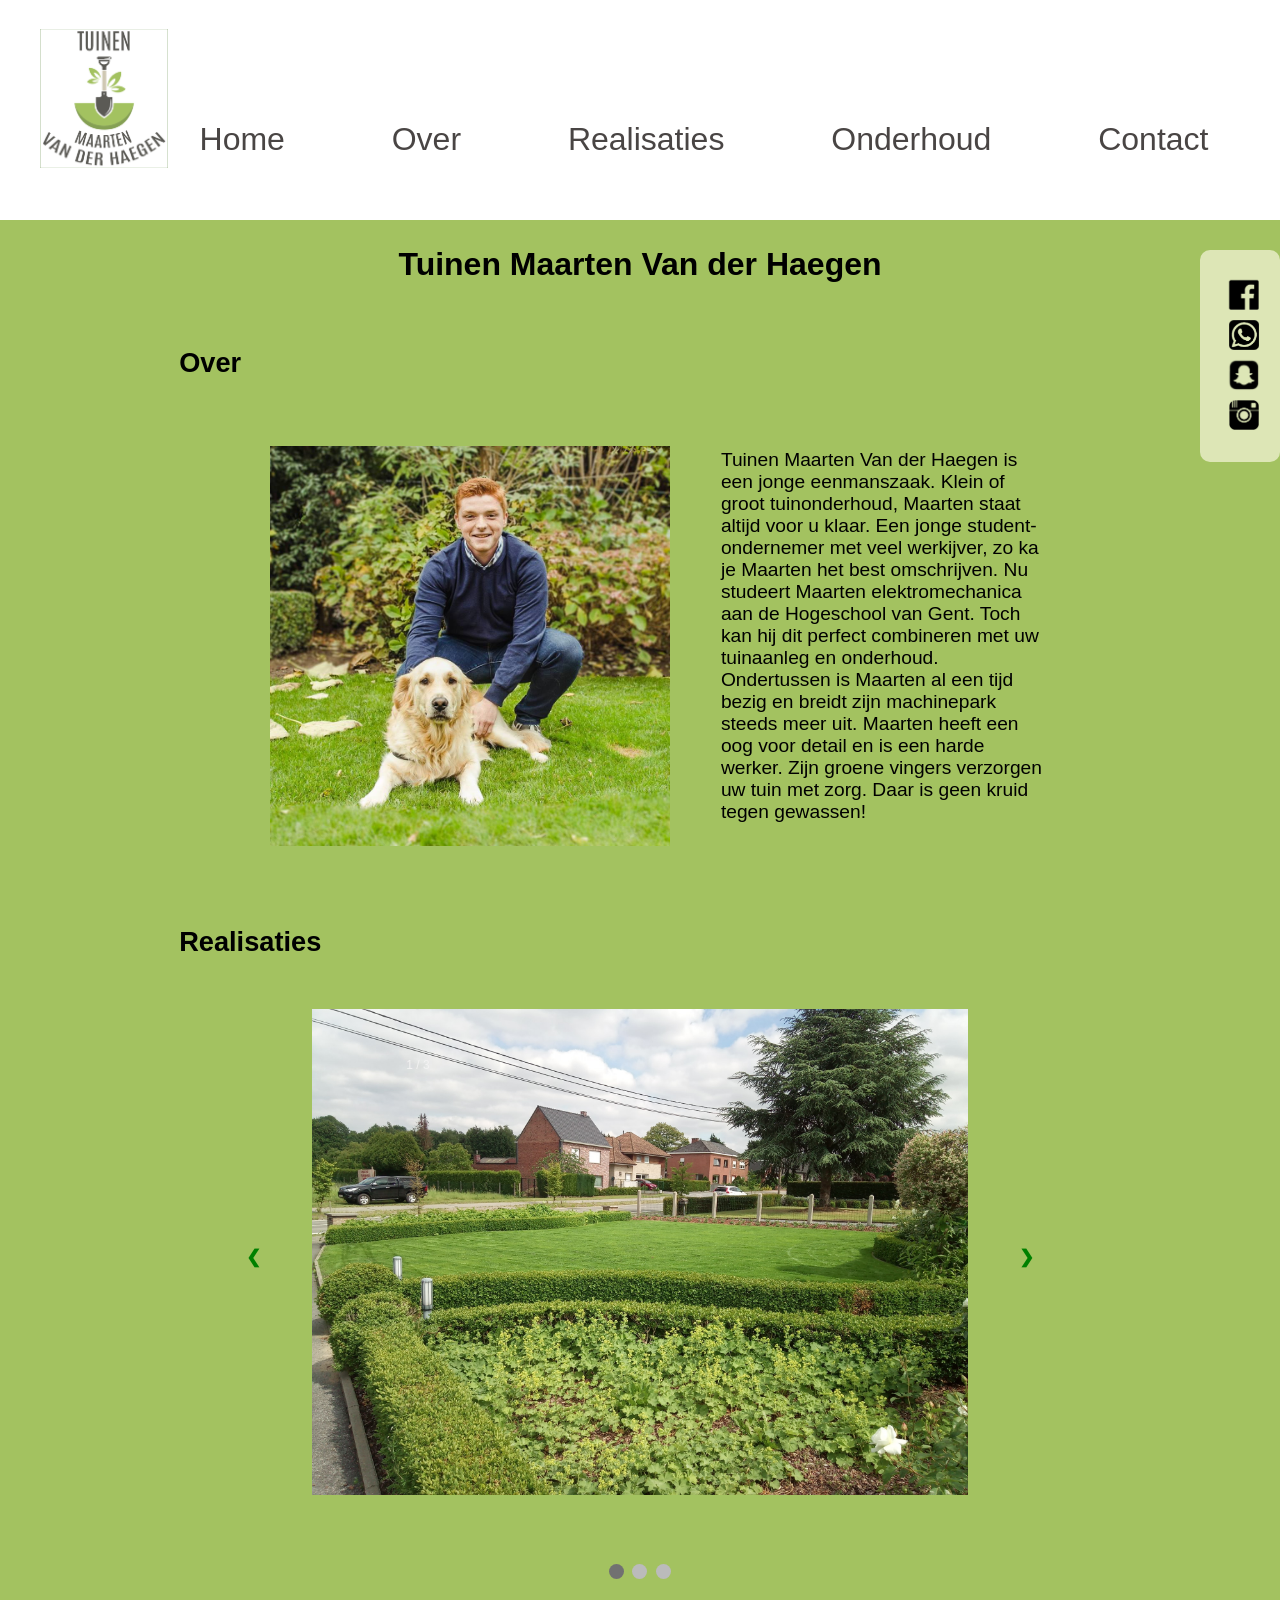
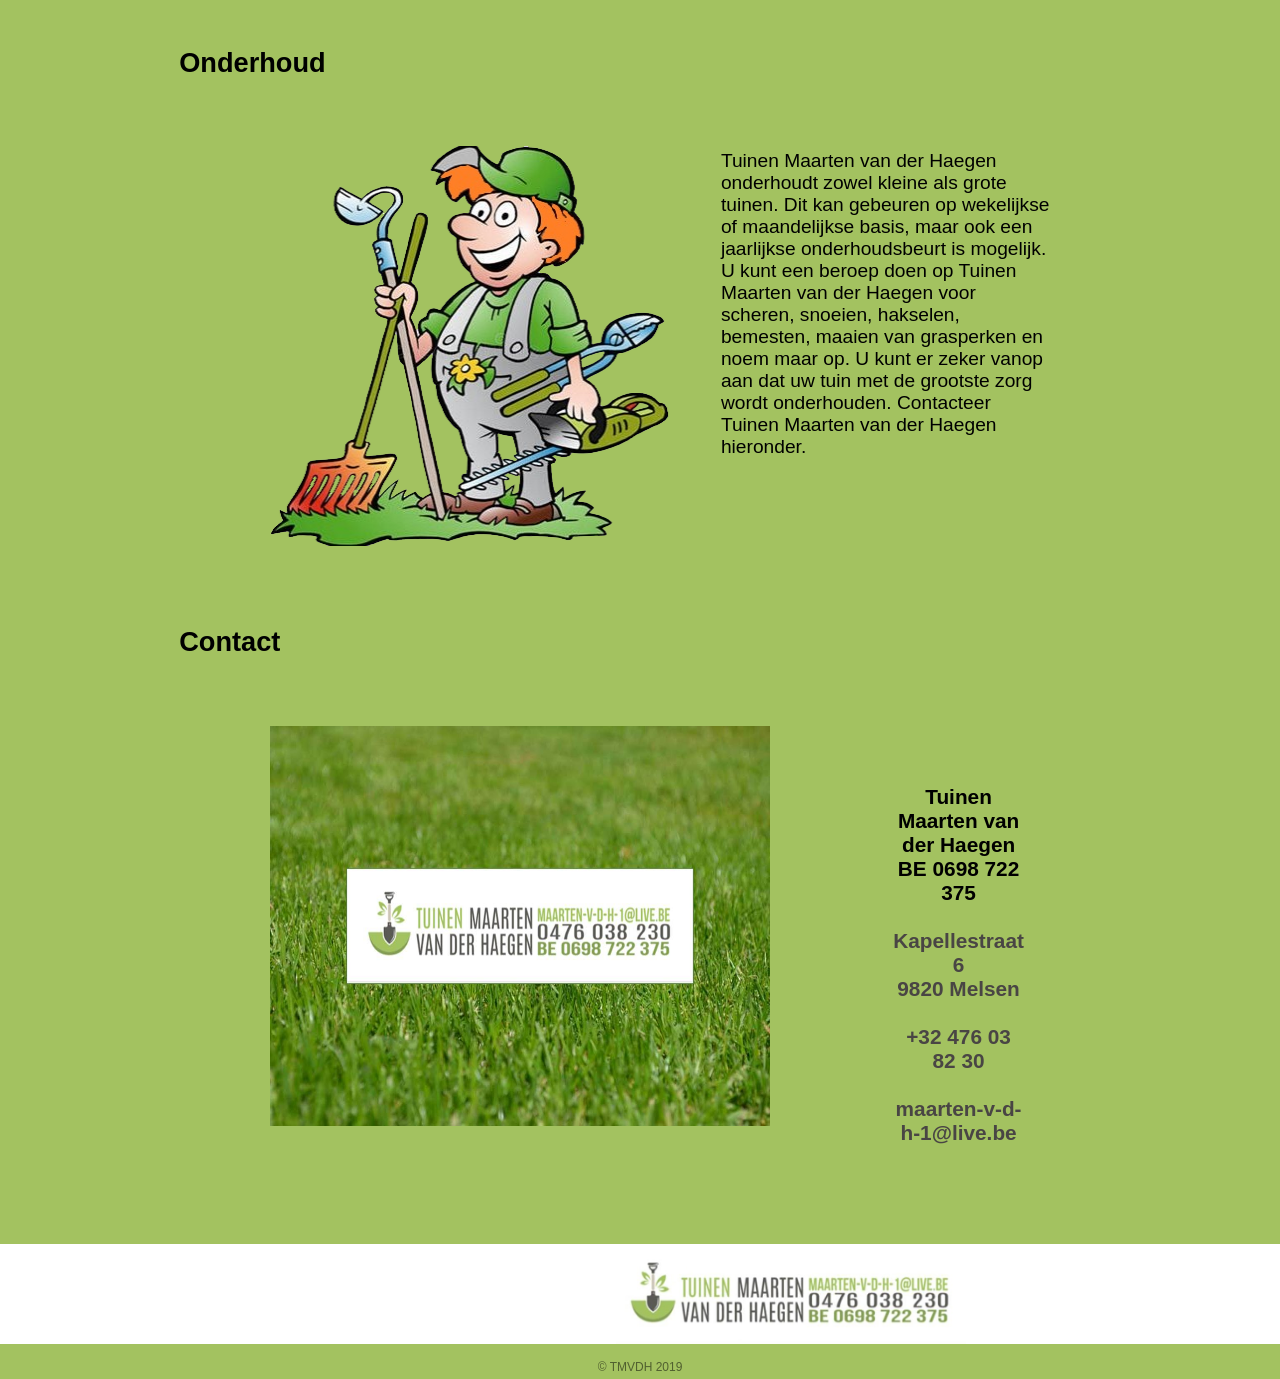
<file: tuinen_maarten1/index.html>
<!doctype html>
<html lang="nl">
	<head>
		<title>Tuinen Maarten Van der Haegen</title>
		<meta charset="utf-8">
		<link rel="stylesheet" type="text/css" href="css/stijl.css">
		<meta name="viewport" content="width=device-width, initial-scale=1">
		<link rel="stylesheet" type="text/css" href="css/stijl.css" href="css/jquery.fancybox.min.css">
		<link rel="icon" href="images/logo1.png" type="image/png" alt="logo">
		<link href="https://fonts.googleapis.com/css?family=Noto+Sans" rel="stylesheet">
		<script src="https://ajax.googleapis.com/ajax/libs/jquery/3.3.1/jquery.min.js"></script>
		<script>
$(document).ready(function(){
  // Add smooth scrolling to all links
  $("a").on('click', function(event) {

    // Make sure this.hash has a value before overriding default behavior
    if (this.hash !== "") {
      // Prevent default anchor click behavior
      event.preventDefault();

      // Store hash
      var hash = this.hash;

      // Using jQuery's animate() method to add smooth page scroll
      // The optional number (800) specifies the number of milliseconds it takes to scroll to the specified area
      $('html, body').animate({
        scrollTop: $(hash).offset().top
      }, 800, function(){
   
        // Add hash (#) to URL when done scrolling (default click behavior)
        window.location.hash = hash;
      });
    } // End if
  });
});
</script>

</head>
<body>

<nav class="main-nav">
	<figure>
		<img src="images/logo.png">
	</figure>
	<ul>
		<li><a href="#home">Home</a></li>
		<li><a href="#over">Over</a></li>
		<li><a href="#realisaties">Realisaties</a></li>
		<li><a href="#onderhoud">Onderhoud</a></li>
		<li><a href="#contact">Contact</a></li>
	</ul>
</nav>


<header>
	<h1>Tuinen Maarten Van der Haegen</h1>
</header>
<main>
<div id="over">
	<h2>
		Over
	</h2>
	<div id="display">
		<figure>
			<img src="images/maarten.jpg"height="400" width="400">
		</figure>
		<p>Tuinen Maarten Van der Haegen is een jonge eenmanszaak. Klein of groot tuinonderhoud, Maarten staat altijd voor u klaar. Een jonge student-ondernemer met veel werkijver, zo ka je Maarten het best omschrijven. Nu studeert Maarten elektromechanica aan de Hogeschool van Gent. Toch kan hij dit perfect combineren met uw tuinaanleg en onderhoud. Ondertussen is Maarten al een tijd bezig en breidt zijn machinepark steeds meer uit. Maarten heeft een oog voor detail en is een harde werker. Zijn groene vingers verzorgen uw tuin met zorg. 
		Daar is geen kruid tegen gewassen!
		</p>
	</div>
</div>
<div id="realisaties">
	<h2>Realisaties</h2>
	<div class="slideshow-container">

	<div class="mySlides fade">
	  <div class="numbertext">1 / 3</div>
	  <img src="images/tuin_maarten1.jpg"style="width:100%">
	  <div class="text"></div>
	</div>

	<div class="mySlides fade">
	  <div class="numbertext">2 / 3</div>
	  <img src="images/tuin_maarten2.jpg"style="width:100%">
	  <div class="text"></div>
	</div>

	<div class="mySlides fade">
	  <div class="numbertext">3 / 3</div>
	  <img src="images/tuin_maarten3.jpg"width="750" height="580">
	  <div class="text"></div>
	</div>



	<a class="prev" onclick="plusSlides(-1)">&#10094;</a>
	<a class="next" onclick="plusSlides(1)">&#10095;</a>

	</div>
	<br>

	<div style="text-align:center">
	  <span class="dot" onclick="currentSlide(1)"></span> 
	  <span class="dot" onclick="currentSlide(2)"></span> 
	  <span class="dot" onclick="currentSlide(3)"></span> 
	</div>
</div>
<div id="onderhoud">
	<h2>
		Onderhoud
	</h2>
	<div id="display">
		<figure>
			<img src="images/tuinman_groen.png"height="400" width="400">
		</figure>
		<p>Tuinen Maarten van der Haegen onderhoudt zowel kleine als grote tuinen. Dit kan gebeuren op wekelijkse of maandelijkse basis, maar ook een jaarlijkse onderhoudsbeurt is mogelijk. U kunt een beroep doen op Tuinen Maarten van der Haegen voor scheren, snoeien, hakselen, bemesten, maaien van grasperken en noem maar op. U kunt er zeker vanop aan dat uw tuin met de grootste zorg wordt onderhouden. Contacteer Tuinen Maarten van der Haegen hieronder.</p>
	</div>
</div>

<div id="contact">
	<h2>Contact</h2>

	<div id="kont">
		<figure>
			<img src="images/contact.jpg"height="400" width="500">
		</figure>
			<div id="gegevens">

				<h5>
					Tuinen 
					Maarten van der Haegen
					<br>
					BE 0698 722 375
					<br>
					<br>
					<a href="https://goo.gl/maps/22FSsSCShr22"target="_blank">Kapellestraat 6<br> 9820 Melsen</a>
					<br>
					<br>
					<a href="tel:0476/03.82.30"target="_blank">+32 476 03 82 30</a>
					<br>
					<br>
					<a HREF="mailto:maarten-v-d-h-1@live.be">maarten-v-d-h-1@live.be</a>
			


		    	</h5>
			</div>
	</div>
	


</main>
<aside class="lol">
</aside>
<aside class="social" id="fb">
	<a href="https://www.facebook.com/Tuinen-Maarten-Van-der-Haegen-976492319209084/"target="_blank">
<img src="images/fbgoed.png" height="30px" width="30px">

</aside>
</aside>
<aside class="social1" id="in">
<a href="https://wa.me/<32476038230>"target="_blank">
<img src="images/whatsapp_juister.png" height="30px" width="30px">
</a>
</aside>
<aside class="social2" id="yt">
<a href="https://www.snapchat.com/add/maarten181199"target="_blank">
<img src="images/snap1.png" height="30px" width="30px">
</a>	
</aside>
<aside class="social3" id="insta">
<a href="https://deskgram.net/p/1956033307930395559_8894879809"target="_blank">
<img src="images/insta.png" height="30px" width="30px">
</a>
</aside>
<footer>
	<div id="footer">
		<figure>
			<img src="images/contact1.jpg"alt="Contact" width="350" height="100">
		</figure>
	</div>
	</footer>
<section id="copyright">
	© TMVDH 2019
</section>
</body>
<script>
var slideIndex = 1;
showSlides(slideIndex);

function plusSlides(n) {
  showSlides(slideIndex += n);
}

function currentSlide(n) {
  showSlides(slideIndex = n);
}

function showSlides(n) {
  var i;
  var slides = document.getElementsByClassName("mySlides");
  var dots = document.getElementsByClassName("dot");
  if (n > slides.length) {slideIndex = 1}    
  if (n < 1) {slideIndex = slides.length}
  for (i = 0; i < slides.length; i++) {
      slides[i].style.display = "none";  
  }
  for (i = 0; i < dots.length; i++) {
      dots[i].className = dots[i].className.replace(" active", "");
  }
  slides[slideIndex-1].style.display = "block";  
  dots[slideIndex-1].className += " active";
}
</script>
</html>

<!--mogelijk kan nog toegevoegd worden:
* openingsuren
* sticky navbar
* scroll to top button
* nieuws sectie
 -->
</file>
<file: tuinen_maarten1/css/stijl.css>
body{
	font-family: 'Noto Sans', sans-serif;
	font-weight: normal;
	width: 100%;
  background-color: #A3C260;
}
ul{
	list-style-type: none;
  	margin: 0;
  	padding: 0;
  	text-decoration: none;
  	color: black;
  	text-align: center;
  	width: 100%;
  	height: 100px;
  	margin-left: 5%;
  	margin-top: -5%;
}
li{
	display: inline;
	width: 100%;
	font-size: 2em;
	padding: 2%;
}
li:link {
    color: black;
    text-decoration: none;
}
nav>ul>li>a{
	text-decoration: none;
	color: black;
  padding: 2%;
	
}
nav>ul>li>a:hover{

  background-color: #A3C260;
}
nav>figure>img{
	width: 100%;
}
nav>figure{
	width: 10%;
}
nav{
	background-color: white;
	padding-top: 1%;
	width: 100%;
}
h1{
	font-size: 2em;
	text-align: center;
	margin-top: 2%;
}
div{
	width: 80%;
	margin-left: 10%;
	margin-right: 5%;
	margin-top: 5%;
}
#display, #kont{
	display: flex;
}
h2{
	font-size: 1.7em;
	margin-left: 5%;
}
div>p{
	width: 45%;
	margin-left: 5%;
  font-size: 1.2em;

}
div>figure{
	width: 45%;
	margin-right: 5%;
}
#contact figure {
  width: 100%;
}

/*fancybox*/


* {box-sizing: border-box}
body {font-family: Verdana, sans-serif; margin:0}
.mySlides {display: none}
img {vertical-align: middle;}

/* Slideshow container */
.slideshow-container {
  max-width: 1000px;
  position: relative;
  margin: auto;
  margin-top: 5%;
}

/* Next & previous buttons */
.prev, .next {
  cursor: pointer;
  position: absolute;
  top: 50%;
  width: auto;
  padding: 16px;
  margin-top: -22px;
  color: green;
  font-weight: bold;
  font-size: 18px;
  transition: 0.6s ease;
  border-radius: 0 3px 3px 0;
  user-select: none;
  
}

/* Position the "next button" to the right */
.next {
  right: 0;
  border-radius: 3px 0 0 3px;
}

/* On hover, add a black background color with a little bit see-through */
.prev:hover, .next:hover {
  background-color: rgba(0,0,0,0.8);
}

/* Caption text */
.text {
  color: #f2f2f2;
  font-size: 15px;
  padding: 8px 12px;
  position: absolute;
  bottom: 8px;
  width: 100%;
  text-align: center;
}

/* Number text (1/3 etc) */
.numbertext {
  color: #f2f2f2;
  font-size: 12px;
  padding: 8px 12px;
  position: absolute;
  top: 0;
}

/* The dots/bullets/indicators */
.dot {
  cursor: pointer;
  height: 15px;
  width: 15px;
  margin: 0 2px;
  background-color: #bbb;
  border-radius: 50%;
  display: inline-block;
  transition: background-color 0.6s ease;
}

.active, .dot:hover {
  background-color: #717171;
}

/* Fading animation */
.fade {
  -webkit-animation-name: fade;
  -webkit-animation-duration: 1.5s;
  animation-name: fade;
  animation-duration: 1.5s;
}

@-webkit-keyframes fade {
  from {opacity: .4} 
  to {opacity: 1}
}

@keyframes fade {
  from {opacity: .4} 
  to {opacity: 1}
}

footer>p{
  width: 100%;
  text-align: center;
  font-size: 1.2em;
}

/* On smaller screens, decrease text size */
@media only screen and (max-width: 300px) {
  .prev, .next,.text {font-size: 11px}
}


html {
    overflow-x: hidden;
  }
/*fancybox*/
#onderhoud{
	
}
footer{
  text-align: center;
  background-color: white;
}
#footer{
   display: block;
margin-left: auto;
  width: 50%;
}
#copyright{
  margin-top: 0px;
   
    display: block;
  margin-left: auto;
  margin-right: auto;
  text-align: center;
  font-size: 0.75em;
  opacity: 0.5;
  margin-bottom: 5px;
}
.cont{
font-size: 1.5em;
}
.gegevens{
 margin: 0 auto;

}
.lol{
height: 212px;
width: 80px;
padding: 20px 20px;
background-color: beige;
color: red;
margin: 0px;
top: 250px;
right: 0px;
float: right;
position: fixed;
opacity: 0.7;
border-radius: 10px;
z-index: 99;
display: block;
}

.social{
padding: 0px;
margin: 0px;
top: 260px;
right: 1px;
float: right;
position:fixed;
padding: 20px 20px;
border-radius: 20px;
z-index: 99;
}
.social1{
padding: 0px;
margin: 0px;
top: 300px;
right: 1px;
float: right;
position: fixed;
padding: 20px 20px;
z-index: 99;


}
.social2{
padding: 0px;
margin: 0px;
top: 340px;
right: 1px;
float: right;
position:fixed;
padding: 20px 20px;
z-index: 99;
}
.social3{
padding: 0px;
margin: 0px;
top: 380px;
right: 1px;
float: right;
position: fixed;
padding: 20px 20px;
z-index: 99;
}
#fb:hover{
padding: 0px;
margin: 0px;
top: 260px;
right: 1px;
float: right;
position:fixed;
padding: 20px 20px;
border-radius: 20px;
z-index: 99;
opacity: 0.6;
}
#in:hover{
padding: 0px;
margin: 0px;
top: 300px;
right: 1px;
float: right;
position: fixed;
padding: 20px 20px;
z-index: 99;
opacity: 0.6;
}
#yt:hover{
  padding: 0px;
margin: 0px;
top: 340px;
right: 1px;
float: right;
position:fixed;
padding: 20px 20px;
z-index: 99;
opacity: 0.6;
}
#insta:hover{
padding: 0px;
margin: 0px;
top: 380px;
right: 1px;
float: right;
position: fixed;
padding: 20px 20px;
z-index: 99;
opacity: 0.6;
}

h5{
  text-align: center;
  text-decoration: none;
  font-size: 1.3em;
}
a:link {
  text-align: center;
  color: #494544;
  text-decoration: none;
}
a:visited {
  text-align: center;
  color: #494544;
  text-decoration: none;
}
a:hover {
  text-align: center;
  color: black;
  text-decoration: none;
}
a:active{
    text-align: center;
  color: black;
  text-decoration: none;

}
</file>
